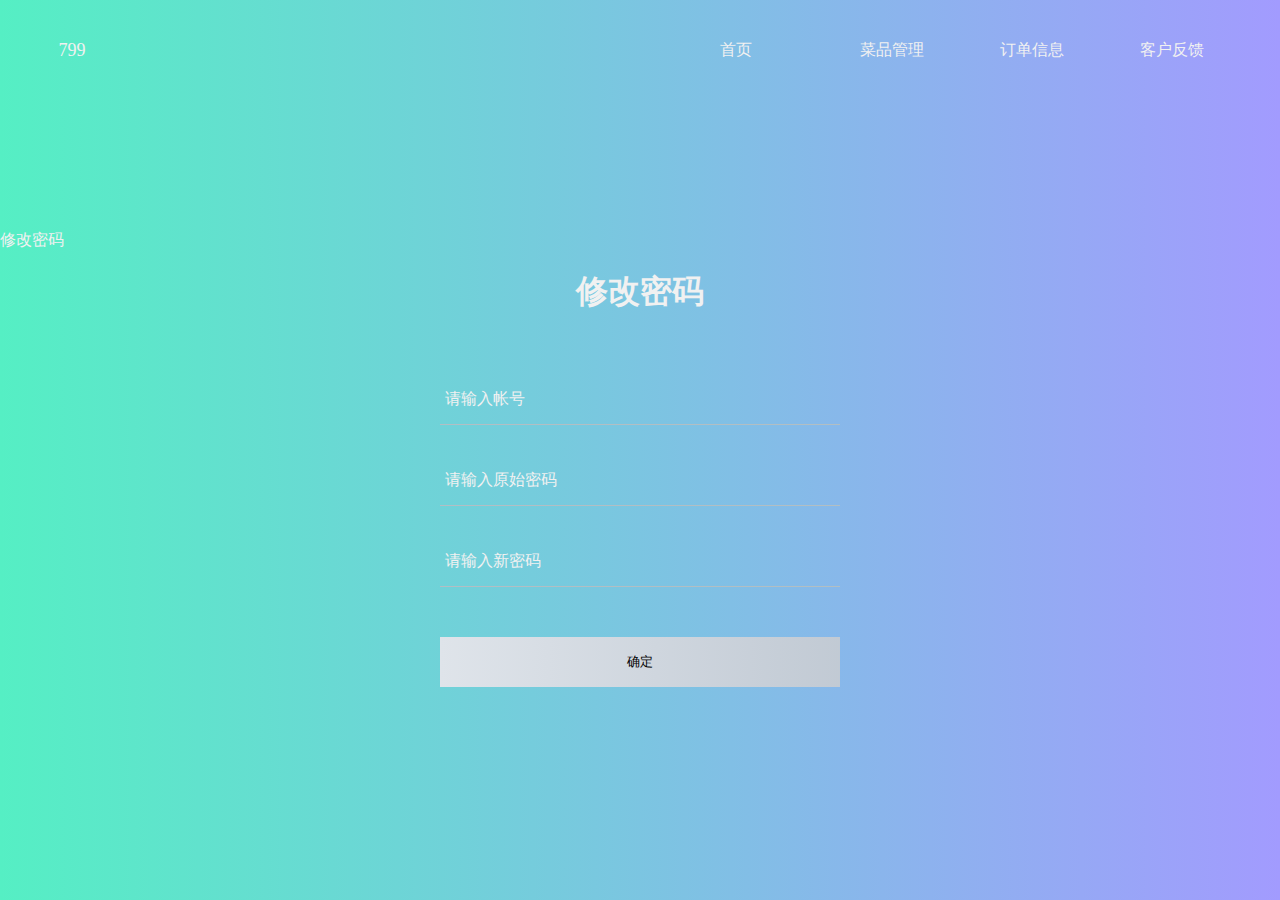
<file: Ordering/target/Ordering/alterPassword.html>
<!DOCTYPE html>
<html lang="en">
<head>
    <meta charset="UTF-8">
    <title>修改密码</title>
    <link rel="stylesheet" href="libs/css/style.css">
    <link rel="stylesheet" href="libs/css/newStyle.css">
    <script src="https://cdnjs.cloudflare.com/ajax/libs/jquery/3.5.0/jquery.min.js"charset="UTF-8"></script>
    <script type="text/javascript" src="libs/js/includeAdmin.js"></script>
    <script>
        $(function () {
            $('#button').click(function () {
                //发送ajax请求，提交表单数据
                $.ajax({
                    url:"alterPasswordServlet",
                    type:"POST",
                    data:$('#alterForm').serialize(),
                    success:function (data) {
                        if (data.flag) {
                            location.href="success.html";
                        }else {
                            $(".bottom-text").html(data.errorMsg);
                        }
                    }
                });
            });
        });
    </script>
</head>
<body>
<!--  菜单栏-->
<div id="header"></div>
<form action="" method="post" class="alter-form" id="alterForm" >
    <h1>修改密码</h1>
    <div class="txtb">
        <input type="text" name="username">
        <span data-placeholder="请输入帐号"></span>
    </div>
    <div class="txtb">
        <input type="password" name="oldPassword">
        <span data-placeholder="请输入原始密码"></span>
    </div>
    <div class="txtb">
        <input type="password" name="newPassword">
        <span data-placeholder="请输入新密码"></span>
    </div>
    <input type="button" id="button" class="altbtn" value="确定">
    <div class="bottom-text" >
        <!--        Don't have account ? <a href="register.html">Sign Up</a>-->
    </div>

</form>

<script type="text/javascript">
    $(".txtb input").on("focus",function () {
        $(this).addClass("focus");
    });
    $(".txtb input").on("blur",function () {
        if($(this).val() =="")
            $(this).removeClass("focus");
    });
</script>
</body>
</html>
</file>
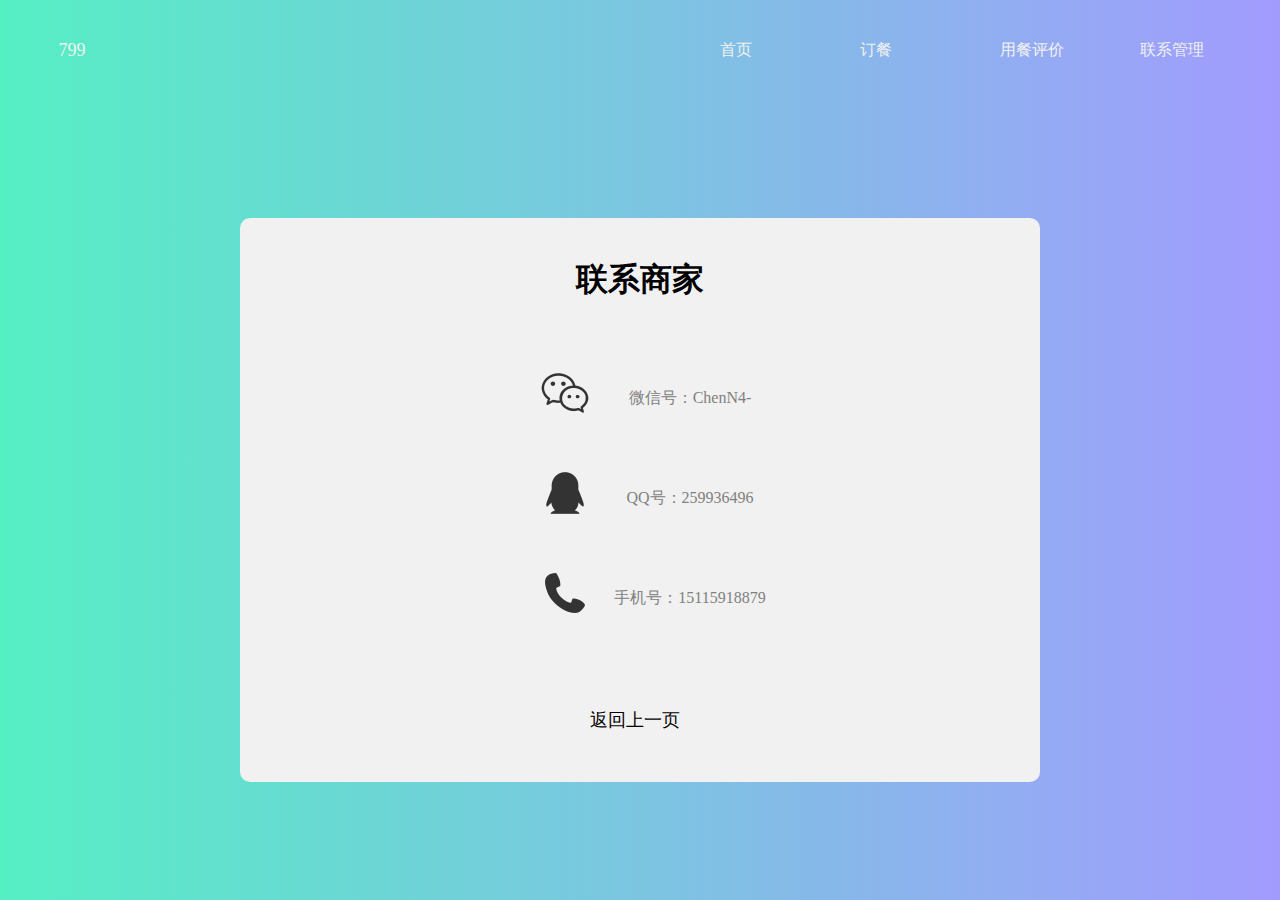
<file: Ordering/target/Ordering/contact.html>
<!DOCTYPE html>
<html lang="en">
<head>
    <meta charset="UTF-8">
    <title>联系商家</title>
    <link rel="stylesheet" href="libs/css/style.css">
    <link rel="stylesheet" href="libs/css/contact.css">
    <script src="https://cdnjs.cloudflare.com/ajax/libs/jquery/3.5.0/jquery.min.js"charset="UTF-8"></script>
    <script src="libs/js/includeUser.js"></script>

</head>
<body>
<div id="userheader"></div>
<div class="success">
    <div class="h1Name">
        <h1 class="h1Text">联系商家</h1>
    </div>
    <div class="wechat">
        <div class="wechat img">
            <img src="libs/img/weixin.png" width="50px" height="50px">
        </div>
        <div class="wechat text">
            <p class="wechat contact">微信号：ChenN4-</p>
        </div>
    </div>
    <div class="qq">
        <div class="qq img">
            <img src="libs/img/QQ.png" width="50px" height="50px">
        </div>
        <div class="qq text">
            <p class="qq contact">QQ号：259936496</p>
        </div>
    </div>
    <div class="tel">
        <div class="tel img" >
            <img src="libs/img/tel.png" width="50px" height="50px" >
        </div>
        <div class="tel text">
            <p class="tel contact">  手机号：15115918879</p>
        </div>
    </div>
    <div class="back">
        <a href="javascript:history.back(-1)">返回上一页</a>
    </div>
</div>


</div>

</body>
</html>
</file>
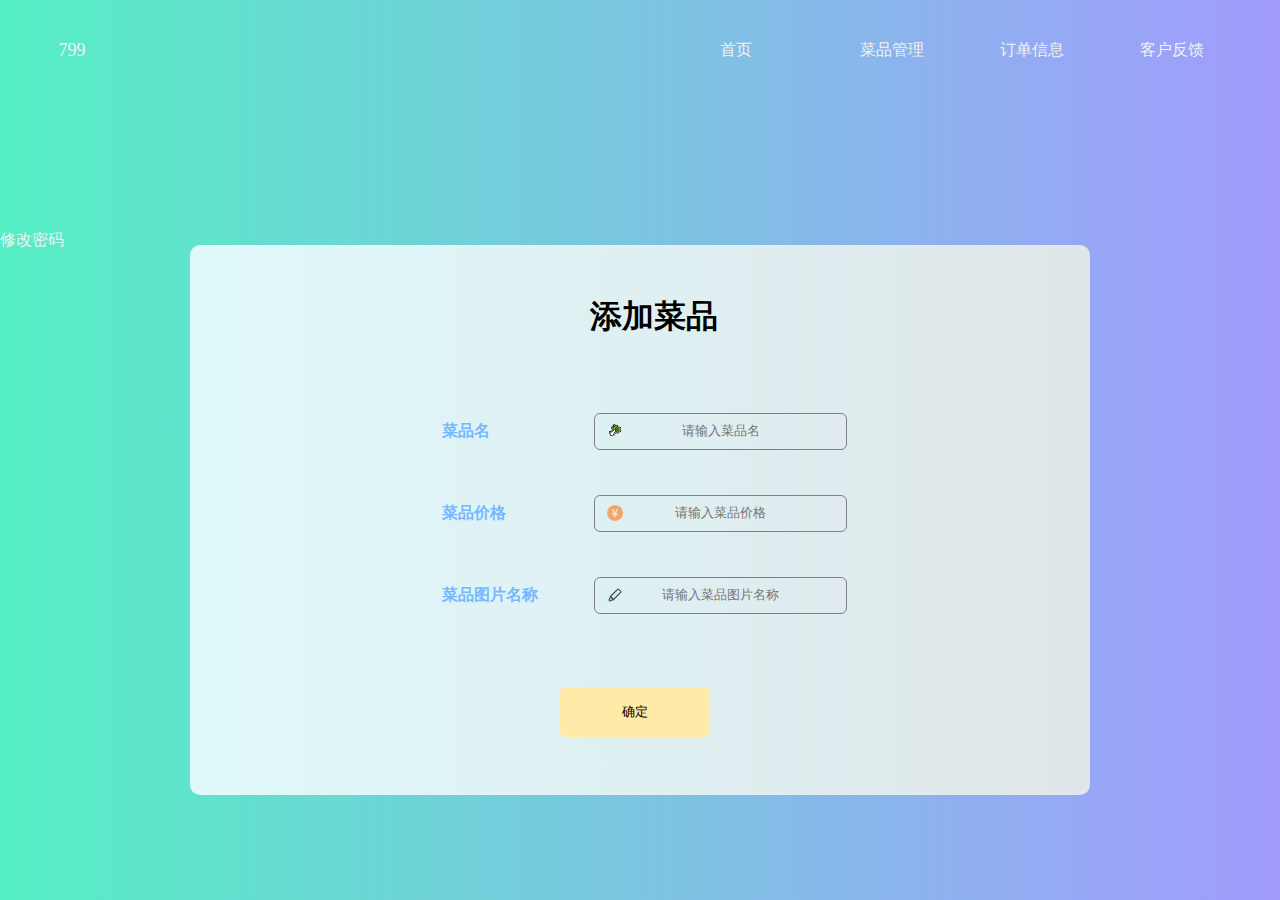
<file: Ordering/target/Ordering/foodAdd.html>
<!DOCTYPE html>
<html lang="en">
<head>
    <meta charset="UTF-8">
    <title>添加菜品</title>
    <link rel="stylesheet" href="libs/css/style.css">
    <link rel="stylesheet" href="libs/css/foodAdd.css">
    <script src="https://cdnjs.cloudflare.com/ajax/libs/jquery/3.5.0/jquery.min.js" charset="UTF-8"></script>
    <script src="libs/js/includeAdmin.js" charset="UTF-8"></script>
    <script>
        $(function () {
            $('#food_sub').click(function () {
                var name=$('#food_name').val();
                var price=$('#food_price').val();
                var intro=$('#food_intro').val();
                $.post("FoodServlet",{'method':"add",'food_name':name,'food_price':price,'food_intro':intro},
                    function (data) {
                    if (data.flag) {
                        location.href="success.html";
                    }else {
                        $('#tipsName').html(data.errorMsg)
                    }
                })
            })
        })
    </script>
</head>
<body>
<div id="header"></div>

    <form action="" method="post" class="foodAdd-form" >
        <h1> 添加菜品</h1>
        <table>
            <tr>
                <td>
                    <label for="food_name">菜品名</label>
                </td>
                <td id="tg_name">
                    <input  type="text" class="textf" id="food_name" placeholder="请输入菜品名">
                    <span id="tipsName" class="error"></span>
                </td>
            </tr>
            <tr>
                <td>
                    <label for="food_price">菜品价格</label>
                </td>
                <td>
                    <input  type="text" class="textf" id="food_price" placeholder="请输入菜品价格"
                    onkeyup="value=value.replace(/[^\d.]/g,'')"
                    onafterpaste="this.value=this.value.replace(/\D/g,'')"
                    maxlength="5" size="14" >
                <!--   设置只能输入正数-->
                </td>
            </tr>
            <tr>
                <td>
                    <label for="food_intro">菜品图片名称</label>
                </td>
                <td>
                    <input  type="text" class="textf" id="food_intro" placeholder="请输入菜品图片名称">
                </td>
            </tr>
        </table>
        <div class="food_btn">
            <input type="button" class="subm" id="food_sub" value="确定">
        </div>
    </form>

</body>
</html>
</file>
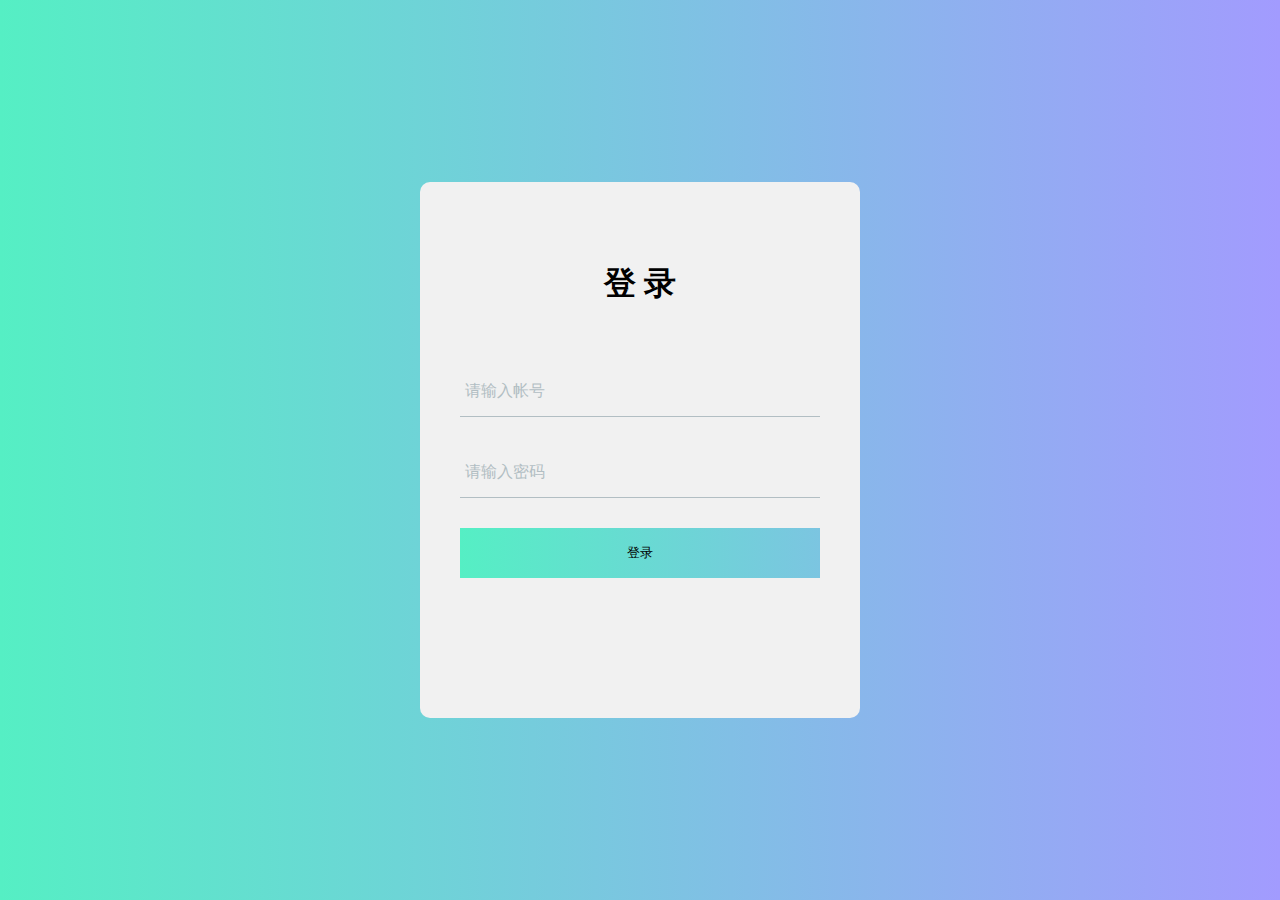
<file: Ordering/target/Ordering/login.html>
<!DOCTYPE html>
<html lang="en">
<head>
    <meta charset="UTF-8">
    <title>登录</title>
    <link rel="stylesheet" href="libs/css/login.css">
    <script src="https://cdnjs.cloudflare.com/ajax/libs/jquery/3.5.0/jquery.min.js" charset="UTF-8"></script>
    <script>
        $(function () {
           $('#button').click(function () {
                //发送ajax请求，提交表单数据
               $.ajax({
                   url:"loginAdmin",
                   type:"POST",
                   data:$('#loginForm').serialize(),
                   success:function (data) {
                       if (data.flag) {
                           location.href="manage.html";
                       }else {
                            $(".bottom-text").html(data.errorMsg);
                       }
                    }
               });
            });
        });
    </script>
</head>
<body>
<form action="" method="post" class="login-form" id="loginForm" >
    <h1>登 录</h1>
    <div class="txtb">
        <input type="text" name="username">
        <span data-placeholder="请输入帐号"></span>
    </div>
    <div class="txtb">
        <input type="password" name="password">
        <span data-placeholder="请输入密码"></span>
    </div>
    <input type="button" id="button" class="logbtn" value="登录">
    <div class="bottom-text" >
        <!--        Don't have account ? <a href="register.html">Sign Up</a>-->
    </div>

</form>



<script type="text/javascript">
    $(".txtb input").on("focus",function () {
        $(this).addClass("focus");
    });
    $(".txtb input").on("blur",function () {
        if($(this).val() =="")
            $(this).removeClass("focus");
    });
</script>
</body>
</html>
</file>
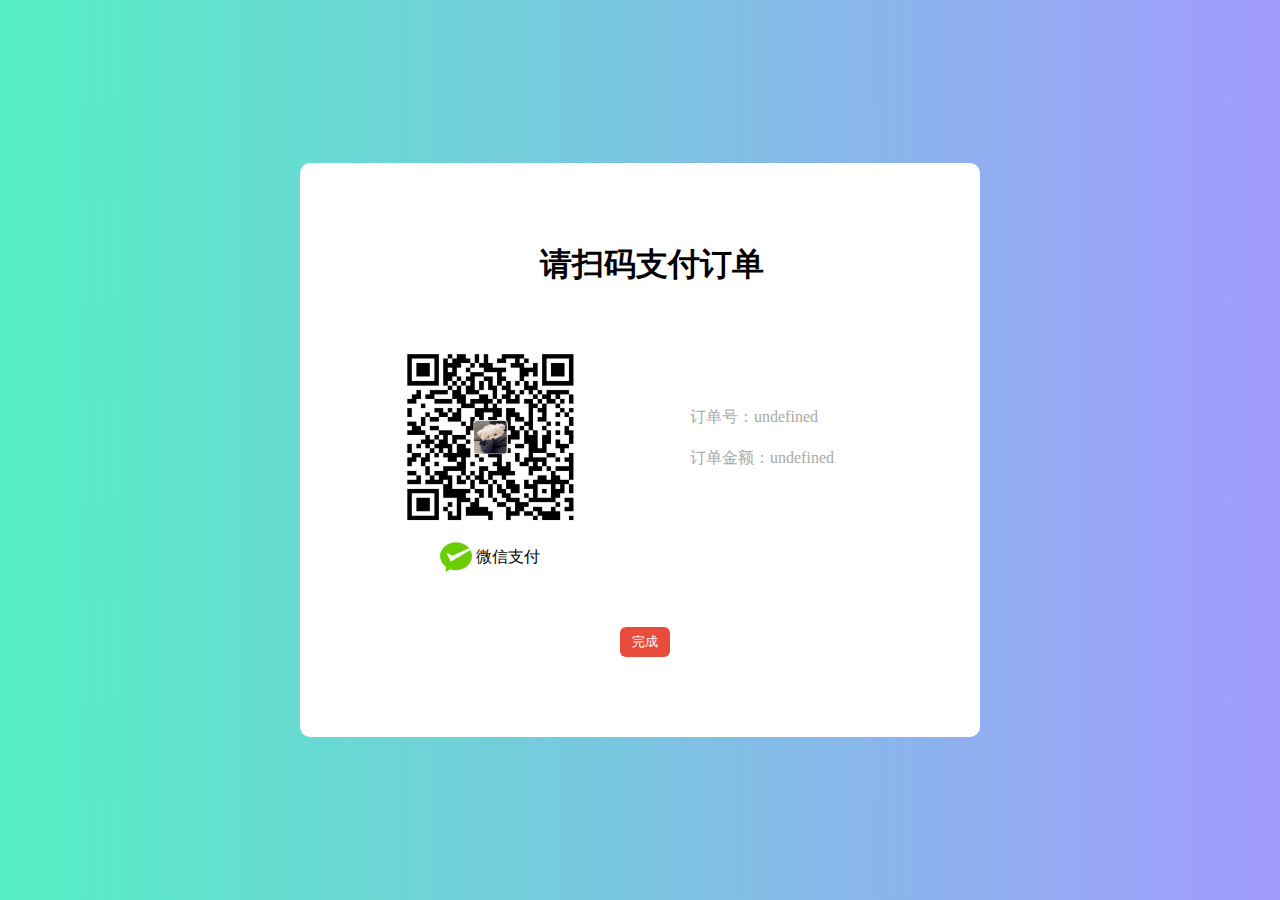
<file: Ordering/target/Ordering/orderingSuccess.html>
<!DOCTYPE html>
<html lang="en">
<head>
    <meta charset="UTF-8">
    <title>下单成功</title>
    <link rel="stylesheet" href="libs/css/style.css">
    <link rel="stylesheet" href="libs/css/orderingSuccess.css">
    <script src="https://cdnjs.cloudflare.com/ajax/libs/jquery/3.5.0/jquery.min.js"charset="UTF-8"></script>
    <script>
        $(function () {
            var ordering_id=getRequest().ordering_id;
            var total=getRequest().total;
            var str_id="订单号："+ordering_id;
            var str_total="订单金额："+total;
            $('#text_orderingId').append(str_id);
            $('#text_orderingTotal').append(str_total);
            $('#finnsh').click(function () {
                $.post("OrderingServlet",{"method":"payend","ordering_id":parseInt(ordering_id)},
                function (data) {
                    if (data.flag == true) {
                        location.href="successUser.html?ordering_id="+ordering_id;
                    } else{
                        alert(data.errorMsg);
                    }
                });

            })
        });
        function getRequest() {
            var url=location.search;
            var theRequest=new Object();
            if (url.indexOf("?") != -1) {
                var str=url.substr(1);
                strs=str.split("&");
                for (var i = 0; i <strs.length ; i++) {
                    theRequest[strs[i].split("=")[0]]=unescape(strs[i].split("=")[1]);
                }
            }
            return theRequest;
        }
    </script>
</head>
<body>
<div class="box">
    <h1>请扫码支付订单</h1>
    <div id="QR_code">
        <img src="libs/img/code.jpg" width="200px" height="200px">
        <div id="wechat" >
            <img src="libs/img/微信支付.png" width="32px" height="32px" id="wepay">
            <span id="weixin">微信支付</span>
        </div>

    </div>
    <div id="text_place">
        <p id="text_orderingId"></p>
        <p id="text_orderingTotal"></p>
    </div>
    <div id="btn">
       <input type="button" id="finnsh" value="完成">
    </div>
</div>

</body>
</html>
</file>
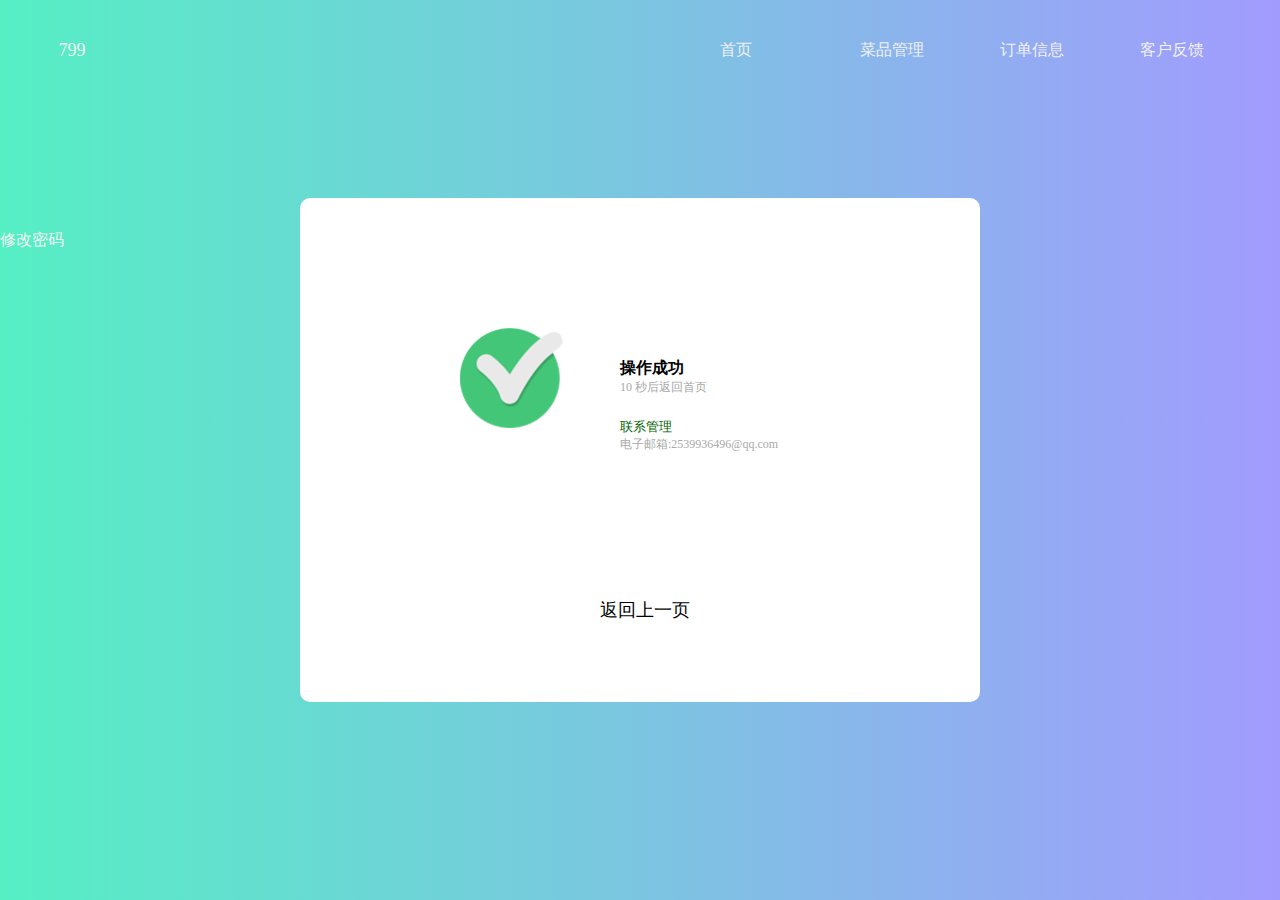
<file: Ordering/target/Ordering/success.html>
<!DOCTYPE html>
<html lang="en">
<head>
    <meta charset="UTF-8">
    <title>操作成功</title>
    <link rel="stylesheet" href="libs/css/style.css">
    <script src="https://cdnjs.cloudflare.com/ajax/libs/jquery/3.5.0/jquery.min.js"charset="UTF-8"></script>
    <script type="text/javascript" src="libs/js/includeAdmin.js"></script>
    <script>
         function jump(){
                  var time = document.getElementById("second");
                  // var time=$("#second") 不知道什么问题，跳转数字不变化
              if(time.innerHTML == 0){
                 location.href="manage.html";
              }else{
                  time.innerHTML = time.innerHTML-1;
              }
          }
          setInterval("jump()",1000);
    </script>
    <style>
        .success{
            width:600px;
            background: white; //白色登陆界面
            height:500px;
            padding: 80px 40px;
            border-radius:10px;
            position:absolute ;
            left: 50%;
            top: 50%;
            transform: translate(-50%,-50%);
        }
        .log{
            margin: 50px  50px 20px 120px;
            height: 200px;
            width: 100px;
            float: left;
        }
        .text{
            margin: 80px  100px 10px 10px ;
            width: 100px;
            height: 50px;
            float: left;
        }
        .contact{
            display: block;
            width: 180px;
            height: 40px;
            float: right;
            margin-right: 140px;
            margin-bottom: 0px;
        }
        .back{
            margin-right: 250px;
            margin-top:50px;
            float: right;
            font-size: 18px;

        }
        .back a:hover{
            color: #fab1a0;
        }
        .back a{
            color: black;
        }
    </style>

</head>
<body>
<div id="header"></div>
<div class="success">
    <div class="log">
        <img src="libs/img/log.png">
    </div>
    <div class="text">
        <p><b>操作成功</b></p>
        <p style="font-size: 12px;color:darkgray;">
            <span id="second">10</span>
            秒后返回首页
        </p>
    </div>
    <div class="contact">
        <p style="font-size: 13px; color: darkgreen"> 联系管理</p>
        <p style="font-size: 12px;color:darkgray;">
            电子邮箱:2539936496@qq.com
        </p>
    </div>
    <div class="back">
        <a href="javascript:history.go(-1);">返回上一页</a>
    </div>

</div>

</body>
</html>
</file>
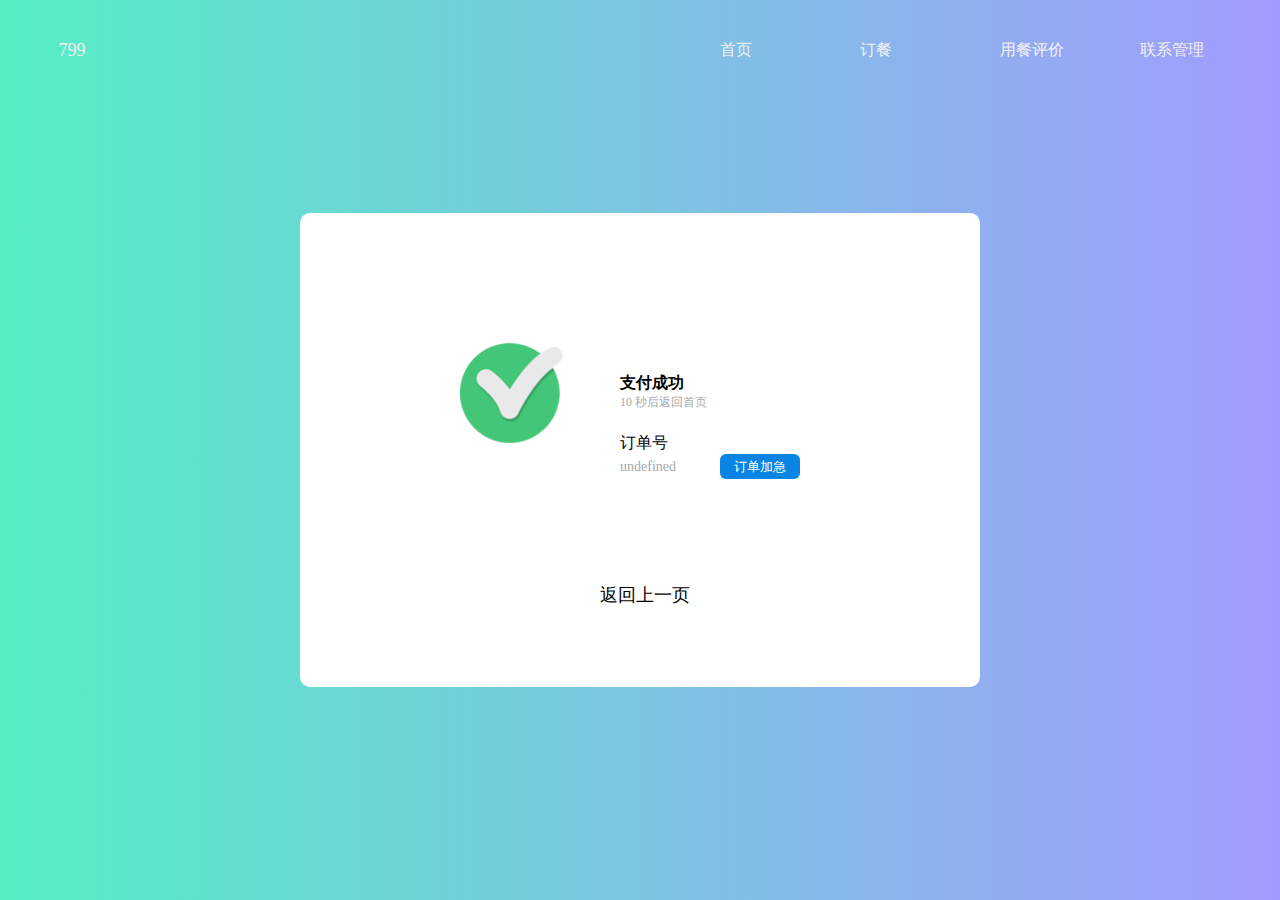
<file: Ordering/target/Ordering/successUser.html>
<!DOCTYPE html>
<html lang="en">
<head>
    <meta charset="UTF-8">
    <title>操作成功</title>
    <link rel="stylesheet" href="libs/css/style.css">
    <script src="https://cdnjs.cloudflare.com/ajax/libs/jquery/3.5.0/jquery.min.js"charset="UTF-8"></script>
    <script type="text/javascript" src="libs/js/includeUser.js"></script>
    <script>
        $(function () {
            var ordering_id=getRequest().ordering_id;
            var str=""+ordering_id;
            $('#orderingText').append(str);
            $('#reminde').click(function () {
                $.post("OrderingServlet",{"method":"reminde","ordering_id":parseInt(ordering_id)},
                function (data) {
                    if (data.flag == true) {
                        alert("订单已加急，请稍后等待取餐");
                    } else {
                        alert(data.errorMsg);
                    }
                 })
            });


        });
        function getRequest() {
            var url=location.search;
            var theRequest=new Object();
            if (url.indexOf("?") != -1) {
                var str=url.substr(1);
                strs=str.split("&");
                for (var i = 0; i <strs.length ; i++) {
                    theRequest[strs[i].split("=")[0]]=unescape(strs[i].split("=")[1]);
                }
            }
            return theRequest;
        }
        function jump(){
            var time = document.getElementById("second");
            // var time=$("#second") 不知道什么问题，跳转数字不变化
            if(time.innerHTML == 0){
                location.href="index.html";
            }else{
                time.innerHTML = time.innerHTML-1;
            }
        }
        setInterval("jump()",1000);
    </script>
    <style>
        .success{
            width:600px;
            background: white; //白色登陆界面
        height:500px;
            padding: 80px 40px;
            border-radius:10px;
            position:absolute ;
            left: 50%;
            top: 50%;
            transform: translate(-50%,-50%);
        }
        .log{
            margin: 50px  50px 20px 120px;
            height: 200px;
            width: 100px;
            float: left;
        }
        .text{
            margin: 80px  100px 10px 10px ;
            width: 100px;
            height: 50px;
            float: left;
        }
        .contact{
            display: block;
            width: 220px;
            height: 40px;
            float: right;
            margin-right: 100px;
        }
        .back{
            margin-right: 250px;
            margin-top:20px;
            float: right;
            font-size: 18px;
        }
        .back a:hover{
            color: #fab1a0;
        }
        .back a{
            color: black;
        }
        #reminde{
            margin-left: 40px;
            width: 80px;
            height: 25px;
            background: #0984e3;
            border: none;
            color: white;
            border-radius: 6px;
            cursor: pointer;
        }
        #reminde:hover{
            color: #d63031;
        }
    </style>

</head>
<body>
<div id="userheader"></div>
<div class="success">
    <div class="log">
        <img src="libs/img/log.png">
    </div>
    <div class="text">
        <p><b>支付成功</b></p>
        <p style="font-size: 12px;color:darkgray;">
            <span id="second">10</span>
            秒后返回首页
        </p>
    </div>
    <div class="contact">
        <p>订单号</p>
        <span style="font-size: 14px;color:darkgray;" id="orderingText"></span>
        <input type="button" id="reminde" value="订单加急">
    </div>
    <div class="back">
        <a href="javascript:history.go(-2);">返回上一页</a>
    </div>

</div>

</body>
</html>
</file>
<file: Ordering/target/Ordering/libs/css/style.css>
*{
    margin: 0;
    padding: 0;
    text-decoration: none ;
    font-family: montserrat;
}
.catalog-left-kdj{
    width: 20%;
    text-align: center;
    height: 10px;
}
body{
    min-height: 100px;
    background-image:linear-gradient(to right,#55efc4 ,#a29bfe) ; /*背景渐变色*/
}
.navbar{
    min-height: 0px;
    padding: 40px 0px;
    margin: 0px;
    border: 0px;
    border-radius: 0px;
    text-transform: uppercase;
    max-height: 180px;
    color: #f1f1f1;
}
.catalog-left {
    width: 720px;
    float: left;
    padding: 0px;
    line-height: 20px;
    font-size: 18px;
}
.menu a{
    color: #f1f1f1;
    text-decoration:none
}
.catalog{
    height: 100%;
    margin: auto;
    will-change: transform;
    max-width: 1200px;
}
.catalog-right{
    list-style-type: none;
    margin:0px;
    padding:0px;
}
.menu{
    padding-right:40px;
    float:left;
    width:100px;
    height:190px;
}
.menu a:hover{
    color: #55efc4;
    text-decoration:none;
}
</file>
<file: Ordering/target/Ordering/libs/css/newStyle.css>
*{
    margin: 0;
    padding: 0;
    text-decoration: none ;
    font-family: montserrat;
}
body{
    min-height: 100px;
    background-image:linear-gradient(to right,#55efc4 ,#a29bfe) ; /*渐变色*/
}
.alter-form{
    width:400px;
    /*background:#ff6b81; //界面控制框*/
    height:360px;
    padding: 50px 40px;
    border-radius:10px;
    position:absolute ;
    left: 50%;
    top: 50%;
    transform: translate(-50%,-50%);
}
.alter-form h1{
    text-align: center;
    color: #f1f1f1;
    margin-bottom: 60px;
}
.txtb{
    border-bottom: 1px solid #b2bec3;
    position: relative;
    margin: 30px 0; /*设置边框之间的距离*/
}
.txtb input{
    font-size: 15px;
    background: none;
    border:none;
    outline: none;
    height: 50px;
    width: 100%;
    padding: 0 5px;
}
/*伪元素选择器 */
.txtb span::before{
    content:attr(data-placeholder);
    position: absolute;
    top:50%;
    left: 5px;
    color: #f1f1f1;
    transform: translateY(-50%);
    z-index: -1;
    transition: .5s;
}
.txtb span::after{
    content: "";
    position: absolute;
    width: 0%;
    height: 2px;
    background:linear-gradient(to right,#f1f1f1 ,#a4b0be) ; /*渐变色*/
    transition:.5s;
}
.focus + span::before{
    top:-5px; /*聚焦后 span上移 -5px*/
}
.focus + span::after{
    width: 100%;    /*聚焦后 span的线条颜色改变100%*/
}
.altbtn {
    display: block;
    width:100%;
    height: 50px;
    border: none;
    margin-top: 50px;
    background:linear-gradient(to right,#dfe4ea,#a4b0be); /*从左到右按顺序颜色渐变*/
    background-size: 200%;
    outline: none;
    cursor: pointer;
    transition: .5s;
}
.altbtn:hover{
    background-position:right; /*位置定位到右边，在该例中即颜色对应右侧*/
}
.bottom-text {
    margin-top:60px ;
    text-align: center;
    font-size: 13px;
    color: #a94442;
}
a:hover{
    color: #a29bfe;
}
</file>
<file: Ordering/target/Ordering/libs/css/contact.css>
.success{
    width:800px;
    background: #f1f1f1; //白色登陆界面
    height:500px;
    border-radius:10px;
    margin-top: 50px;
    position:absolute;
    left: 50%;
    top: 50%;
    transform: translate(-50%,-50%);
}
.h1Name{
    width: 800px;
    height: 100px;
    margin-top: 40px;
}
.h1Text{
    text-align: center;
}
.wechat{
    width: 800px;
    height: 100px;
}
.qq{
    width: 800px;
    height: 100px;
}
.tel{
    width: 800px;
    height: 100px;
}
.img{
    float: left;
    margin-top: 10px;
    margin-left: 300px;
    width: 50px;
    height: 50px;
}
.text{
    float: left;
    margin: 0px 0px;
    margin-top: 0px;
    width: 400px;
    height: 50px;
}
.contact{
    height: 100px;
    width: 200px;
    margin-top: 30px;
    color: gray;
    text-align: center;
}
.back{
    margin: 50px 0px 50px 350px;
    float: left;
    font-size: 18px;

}
.back a:hover{
    color: #fab1a0;
}
.back a{
    color: black;
}
</file>
<file: Ordering/target/Ordering/libs/css/foodAdd.css>
.foodAdd-form{
    width: 800px;
    height: 550px;
    padding: 0px 50px;
    margin-top: 70px;
    margin-bottom: 100px;
    border-radius:10px;
    position:absolute ;
    background-image:linear-gradient(to left,#dfe6e9 ,#dff9fb) ; /*背景渐变色*/
    left: 50%;
    top: 50%;
    transform: translate(-50%,-50%);
}
h1{
    margin-left: 350px;
    margin-top: 50px;
}
.textf {
    width: 251px;
    height: 35px;
    border-radius:6px ;
    border: 1px solid gray;
}
#food_name{
    background: url("../img/food.png") no-repeat 5%;
    text-align: center;
}
#food_price{
    background: url("../img/money.png") no-repeat 5%;
    text-align: center;
}
#food_intro{
    background: url("../img/intro.png") no-repeat 5%;
    text-align: center;
}
td{
    width: 150px;
    height: 80px;
}
#tg_name{
    width: 300px;
}
label{
    color: #74b9ff;
    font-weight: bold;
}
table{
    margin-top: 50px;
    margin-left: 200px;
}
#food_sub{
    width: 150px;
    height: 50px;
    margin-top: 50px;
    margin-left: 320px;
    border: none;
    cursor: pointer;
    border-radius: 6px;
    background: #ffeaa7;
}
#food_sub:hover{
    background: #f1f1f1;
}
#tipsName {
    color: red;
    float: right;
    text-align: center;
    margin-top: 8px;
}
</file>
<file: Ordering/target/Ordering/libs/css/login.css>
*{
    margin: 0;
    padding: 0;
    text-decoration: none ;
    font-family: montserrat;
}
body{
    min-height: 100px;
    background-image:linear-gradient(to right,#55efc4 ,#a29bfe) ; /*渐变色*/
}
.login-form{
    width: 360px;
    background: #f1f1f1; //白色登陆界面
    height:580px;
    padding: 80px 40px;
    border-radius:10px;
    position:absolute ;
    left: 50%;
    top: 50%;
    transform: translate(-50%,-50%);
}
.login-form h1{
    text-align: center;
    margin-bottom: 60px;
}
.txtb{
    border-bottom: 1px solid #b2bec3;
    position: relative;
    margin: 30px 0; /*设置边框之间的距离*/
}
.txtb input{
    font-size: 15px;
    background: none;
    border:none;
    outline: none;
    height: 50px;
    width: 100%;
    padding: 0 5px;
}
/*伪元素选择器 */
.txtb span::before{
    content:attr(data-placeholder);
    position: absolute;
    top:50%;
    left: 5px;
    color: #b2bec3;
    transform: translateY(-50%);
    z-index: -1;
    transition: .5s;
}
.txtb span::after{
    content: "";
    position: absolute;
    width: 0%;
    height: 2px;
    background:linear-gradient(to right,#55efc4 ,#a29bfe) ; /*渐变色*/
    transition:.5s;
}
.focus + span::before{
    top:-5px; /*聚焦后 span上移 -5px*/
}
.focus + span::after{
    width: 100%;    /*聚焦后 span的线条颜色改变100%*/
}
.logbtn {
    display: block;
    width: 100%;
    height: 50px;
    border: none;
    background:linear-gradient(to right,#55efc4 ,#a29bfe); /*从左到右按顺序颜色渐变*/
    background-size: 200%;
    outline: none;
    cursor: pointer;
    transition: .5s;
}
.logbtn:hover{
    background-position:right; /*位置定位到右边，在该例中即颜色对应右侧*/
}
.bottom-text {
    margin-top:60px ;
    text-align: center;
    font-size: 13px;
    color: #a94442;
}
a:hover{
    color: #a29bfe;
}
</file>
<file: Ordering/target/Ordering/libs/css/orderingSuccess.css>
.box{
    width:600px;
    background: white; //白色登陆界面
    height:500px;
    padding: 80px 40px;
    border-radius:10px;
    position:absolute ;
    left: 50%;
    top: 50%;
    transform: translate(-50%,-50%);
}
h1{
    margin-left:200px;
    margin-top: 0px;
}
#QR_code{
    background: white;
    width: 200px;
    height: 200px;
    float: left;
    margin-left: 50px;
    margin-top: 50px;
}

#text_place{
    background: white;
    color: darkgray;
    padding-top: 50px;
    margin-top: 50px;
    margin-left: 100px;
    width: 200px;
    height: 200px;
    float: left;
}
#wechat{
   text-align: center;
    height: 40px;
}
#wepay{
    vertical-align:middle;
}
#weixin{
    vertical-align:middle;
}
p{
    margin-top: 20px;
}
#btn{
    margin-top: 340px;
    margin-left: 280px;
}
#finnsh{
    height: 30px;
    width: 50px;
    color: white;
    background: #e74c3c;
    border: none;
    border-radius: 6px;
    cursor:pointer;
}
#finnsh:hover{
    background: #ecf0f1;
    color: #2c3e50;
}
</file>
